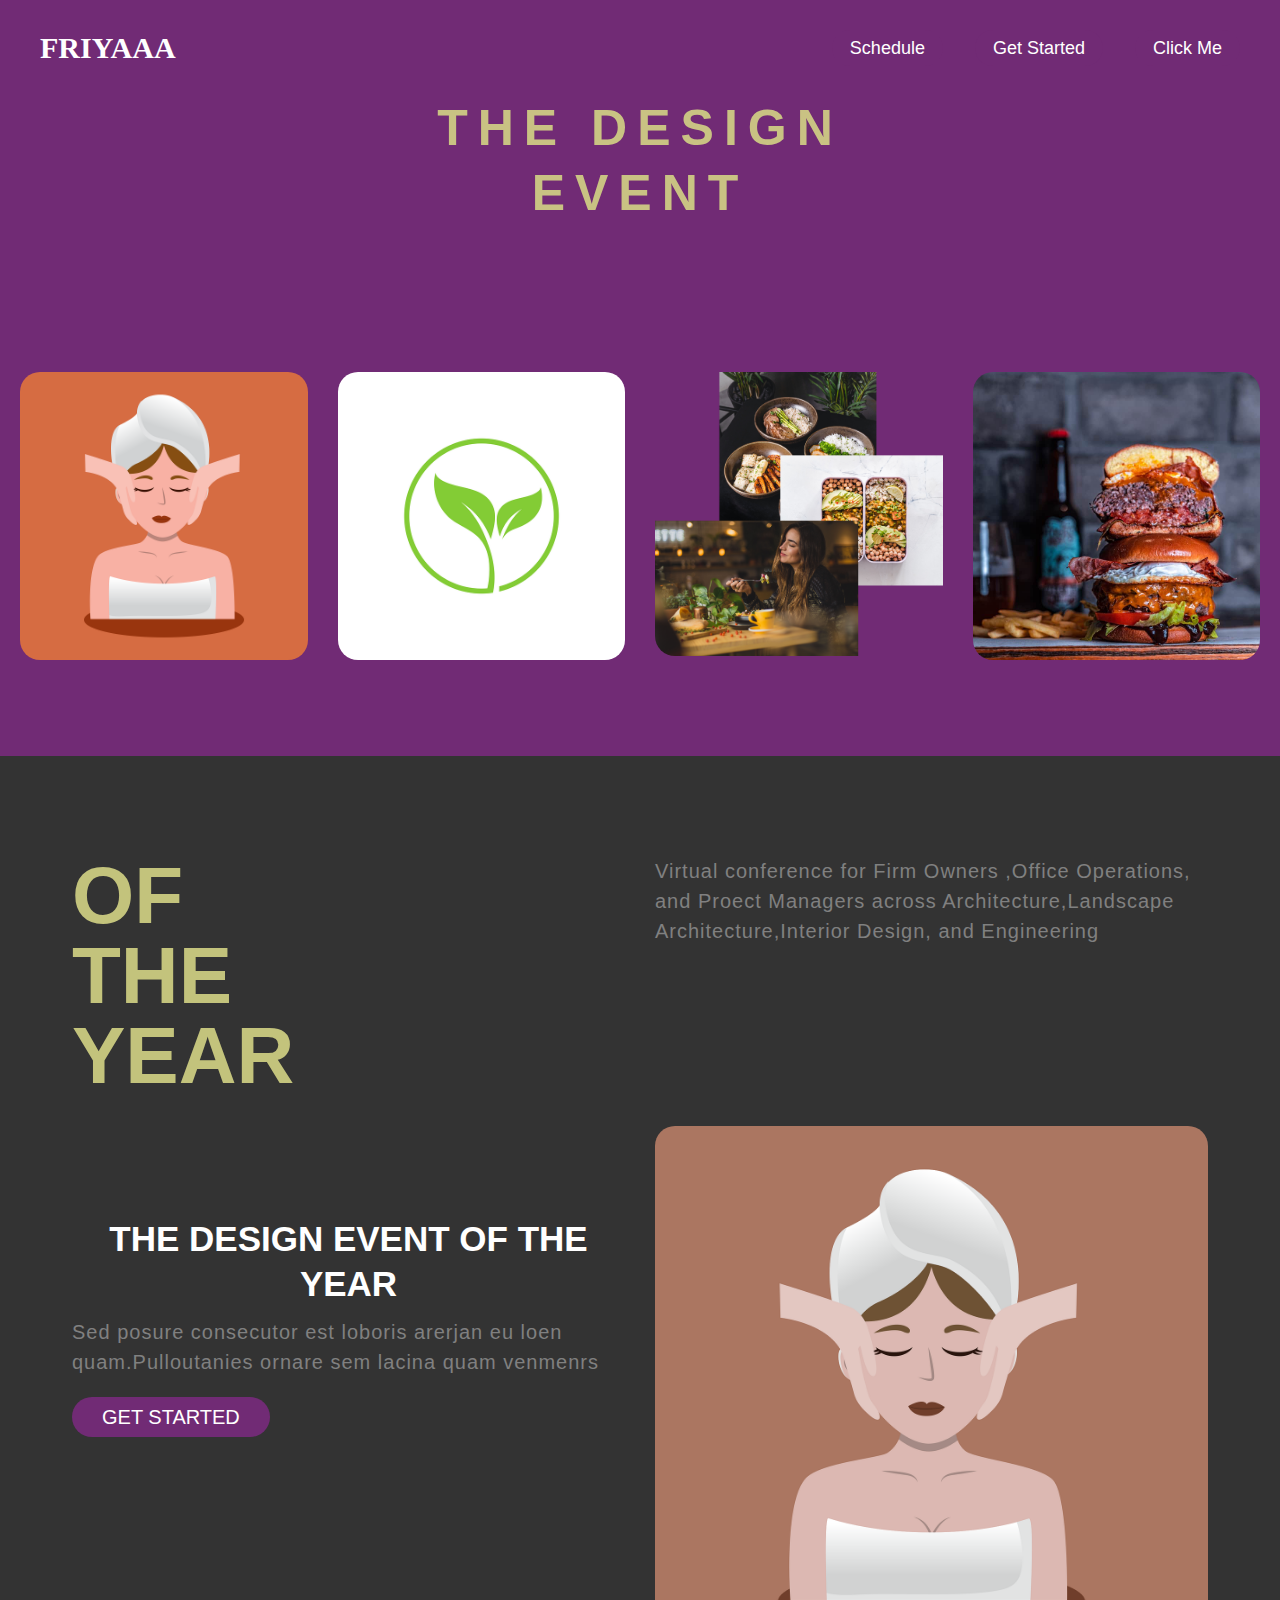
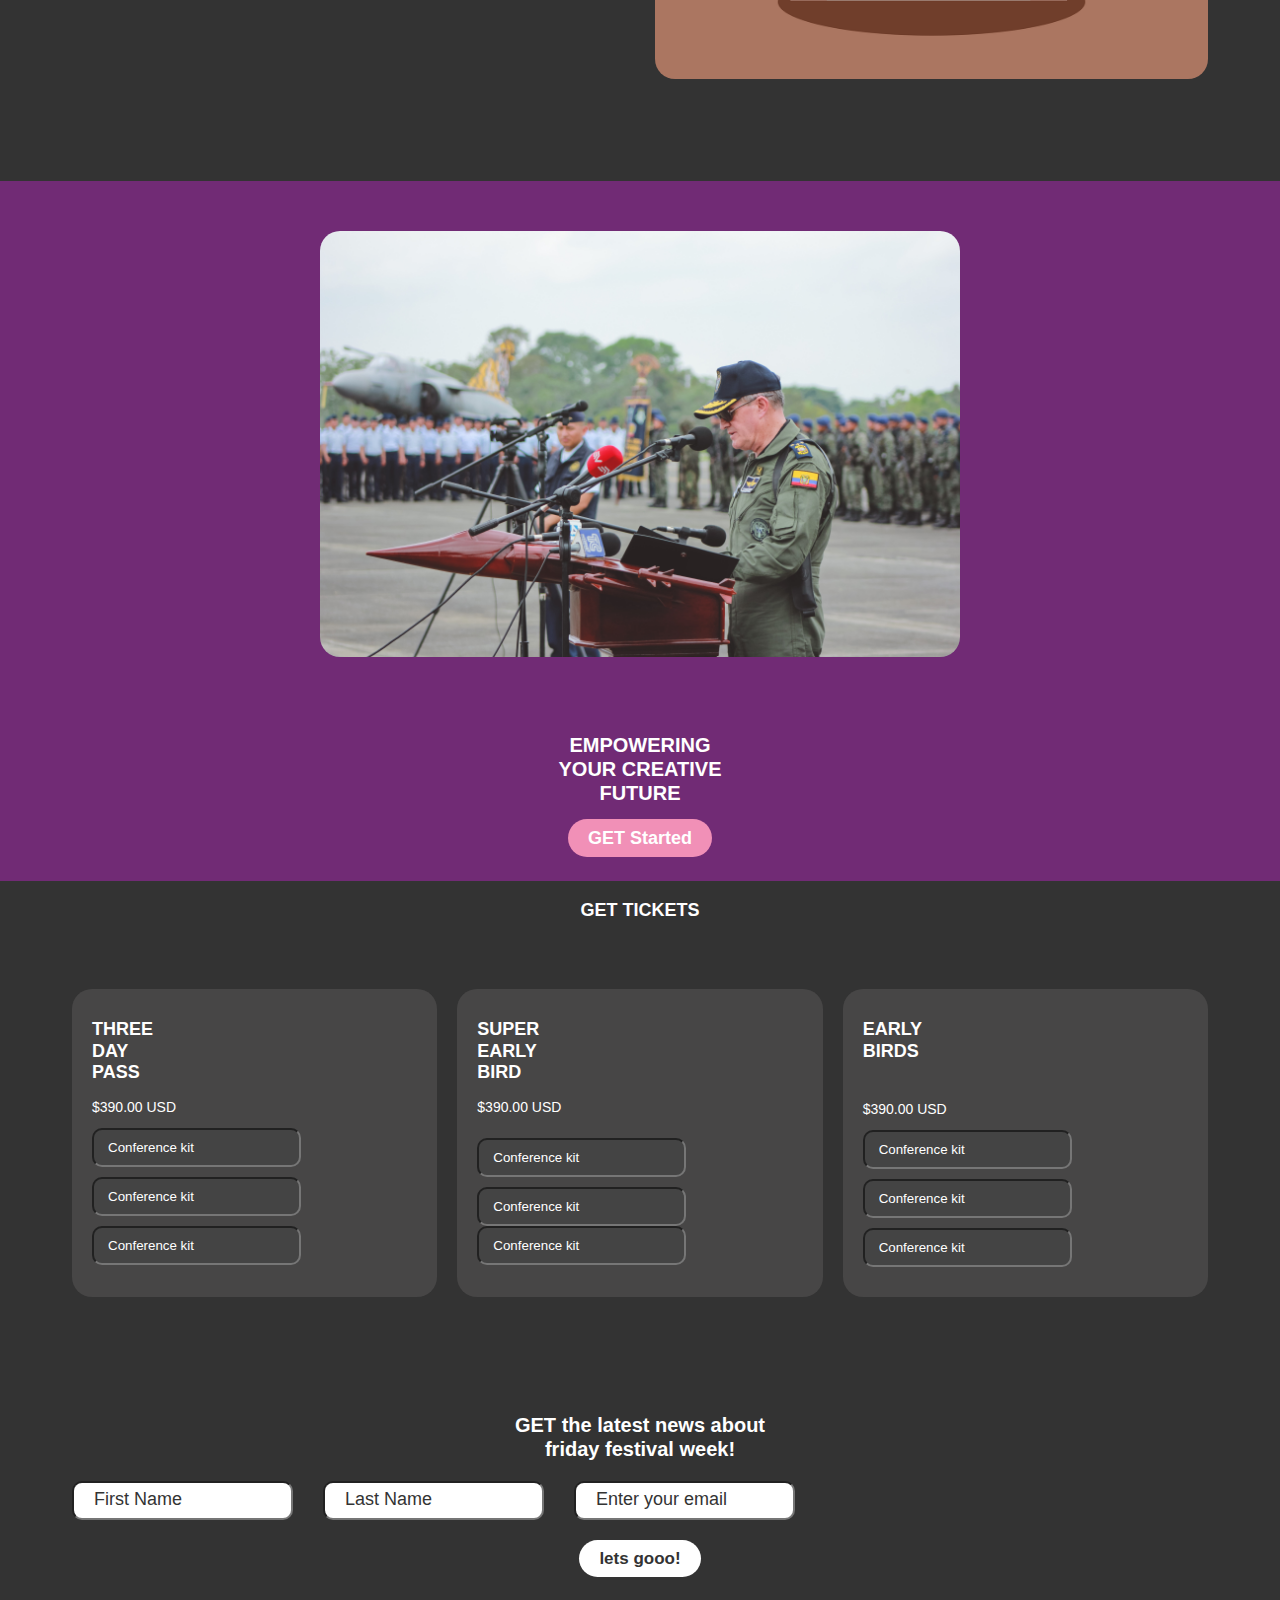
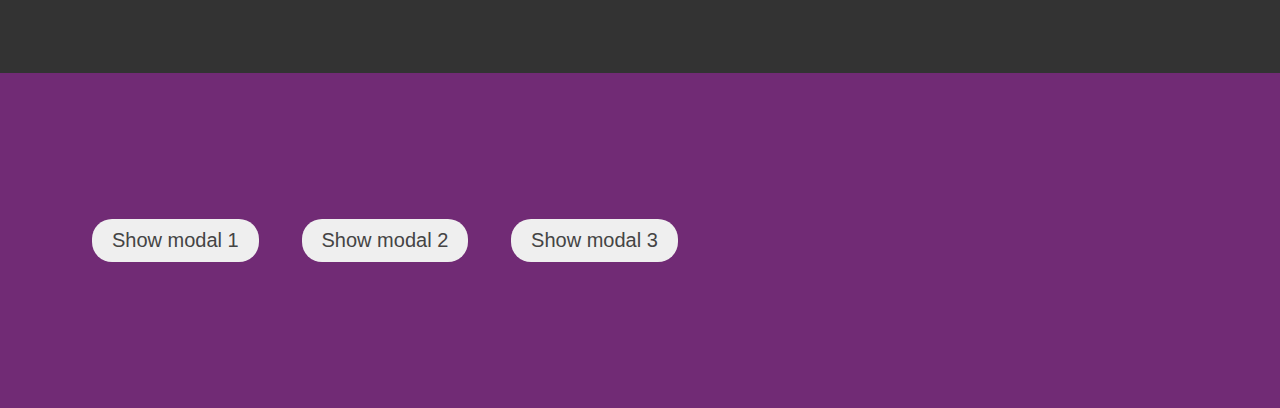
<file: index.html>
<!DOCTYPE html>
<html lang="en">
  <head>
    <meta charset="UTF-8" />
    <meta http-equiv="X-UA-Compatible" content="IE=edge" />
    <meta name="viewport" content="width=device-width, initial-scale=1.0" />
    <link rel="stylesheet" href="css/general.css" />
    <link rel="stylesheet" href="css/style.css" />
    <title>Document</title>
  </head>
  <body>
    <header class="header">
      <h1 class="heading">FRIYAAA</h1>
      <nav class="main-nav">
        <ul class="main-nav-lists">
          <li>
            <a class="main-nav-link" href="#">Schedule</a>
          </li>
          <li>
            <a class="main-nav-link" href="#">Get Started</a>
          </li>
          <li>
            <a class="main-nav-link" href="#">Click Me</a>
          </li>
        </ul>
      </nav>
    </header>

    <main>
      <section class="container">
        <p class="para-one">
          The design <br />
          event
        </p>
      </section>

      <section class="fotos">
        <div class="grid grid--4-cols">
          <img class="images" src="foto/joe/woman-5995387_1280.png" alt="" />
          <img class="images" src="foto/joe/eco-5465432_640.png" alt="" />
          <img class="images" src="img/hero.png" alt="" />
          <img class="images" src="img/gallery/gallery-12.jpg" alt="" />
        </div>
      </section>
      <section class="third-section">
        <div class="container">
          <div class="grid grid--2-cols">
            <div>
              <h2 class="second-heading">
                Of <br />
                the <br />
                year
              </h2>
            </div>

            <div>
              <p class="first-para">
                Virtual conference for Firm Owners ,Office Operations, and
                Proect Managers across Architecture,Landscape
                Architecture,Interior Design, and Engineering
              </p>
            </div>
            <div class="div-para">
              <h3 class="first-paraa">The design event of the year</h3>
              <br />
              <p class="first-para first-para-bottom">
                Sed posure consecutor est loboris arerjan eu loen
                quam.Pulloutanies ornare sem lacina quam venmenrs
              </p>
              <a class="first-para-link" href="#">GET STARTED</a>
            </div>
            <div>
              <img
                class="second-image"
                src="foto/joe/woman-5995387_1280.png"
                alt="gero"
              />
            </div>
          </div>
        </div>
      </section>

      <section>
        <div class="imgs--container">
          <img class="imgs" src="foto/joe/cas.jpg" alt="" />
        </div>
      </section>

      <section class="empower-class">
        <div class="container">
          <p class="empower-text">
            empowering <br />
            your creative <br />
            future
          </p>
          <a class="empower-link" href="#">GET Started</a>
        </div>
      </section>

      <section class="get-section">
        <div class="container">
          <div class="ticket--heading-container">
            <h4 class="ticket--heading">Get tickets</h4>
          </div>
          <div class="grid grid--3-cols">
            <div class="day-container">
              <h3 class="day-three-heading">
                three <br />
                day <br />
                pass
              </h3>
              <p class="usd">$390.00 USD</p>
              <form action="#">
                <input
                  class="form-input"
                  type="text"
                  placeholder="Conference kit"
                />
                <input
                  class="form-input bottom-top"
                  type="text"
                  placeholder="Conference kit"
                />
                <input
                  class="form-input bottom-top"
                  type="text"
                  placeholder="Conference kit"
                />
              </form>
            </div>
            <div class="day-container">
              <h3 class="day-three-heading">
                super<br />
                early <br />
                bird
              </h3>
              <p class="usd">$390.00 USD</p>
              <form action="#">
                <input
                  class="form-input bottom-top"
                  type="text"
                  placeholder="Conference kit"
                />
                <input
                  class="form-input bottom-top"
                  type="text"
                  placeholder="Conference kit"
                />
                <input
                  class="form-input"
                  type="text"
                  placeholder="Conference kit"
                />
              </form>
            </div>
            <div class="day-container">
              <h3 class="day-three-heading bottom-down">
                early <br />
                birds <br />
              </h3>
              <p class="usd">$390.00 USD</p>
              <form action="#">
                <input
                  class="form-input"
                  type="text"
                  placeholder="Conference kit"
                />
                <input
                  class="form-input bottom-top"
                  type="text"
                  placeholder="Conference kit"
                />
                <input
                  class="form-input bottom-top"
                  type="text"
                  placeholder="Conference kit"
                />
              </form>
            </div>
          </div>
        </div>
      </section>

      <section class="festival-container">
        <div class="container">
          <div class="festival-box">
            <p class="festival-para">
              GET the latest news about <br />
              friday festival week!
            </p>
          </div>

          <div class="festival-form">
            <form class="festival-forms" action="#">
              <input class="forms" type="text" placeholder="First Name" />
              <input class="forms" type="text" placeholder="Last Name " />
              <input
                class="forms"
                type="email"
                placeholder="Enter your email"
              />
            </form>
            <a class="festival-link" href="#"> lets gooo!</a>
          </div>
        </div>
      </section>

      <section class="weg">
        <div class="container">
          <div>
            <button class="show-modal">Show modal 1</button>
            <button class="show-modal">Show modal 2</button>
            <button class="show-modal">Show modal 3</button>
          </div>
          <div class="modal hidden">
            <button class="close-modal">&times;</button>
            <h3 class="yess">i will make it in life</h3>
            <p>
              Lorem ipsum dolor sit amet consectetur adipisicing elit. Omnis
              deserunt aspernatur quibusdam, perferendis quam culpa. Cumque
              temporibus quaerat ea rerum aliquam asperiores dignissimos.
            </p>
          </div>

          <div class="overlay hidden"></div>
        </div>
      </section>
    </main>
    <script src="script.js"></script>
  </body>
</html>
</file>
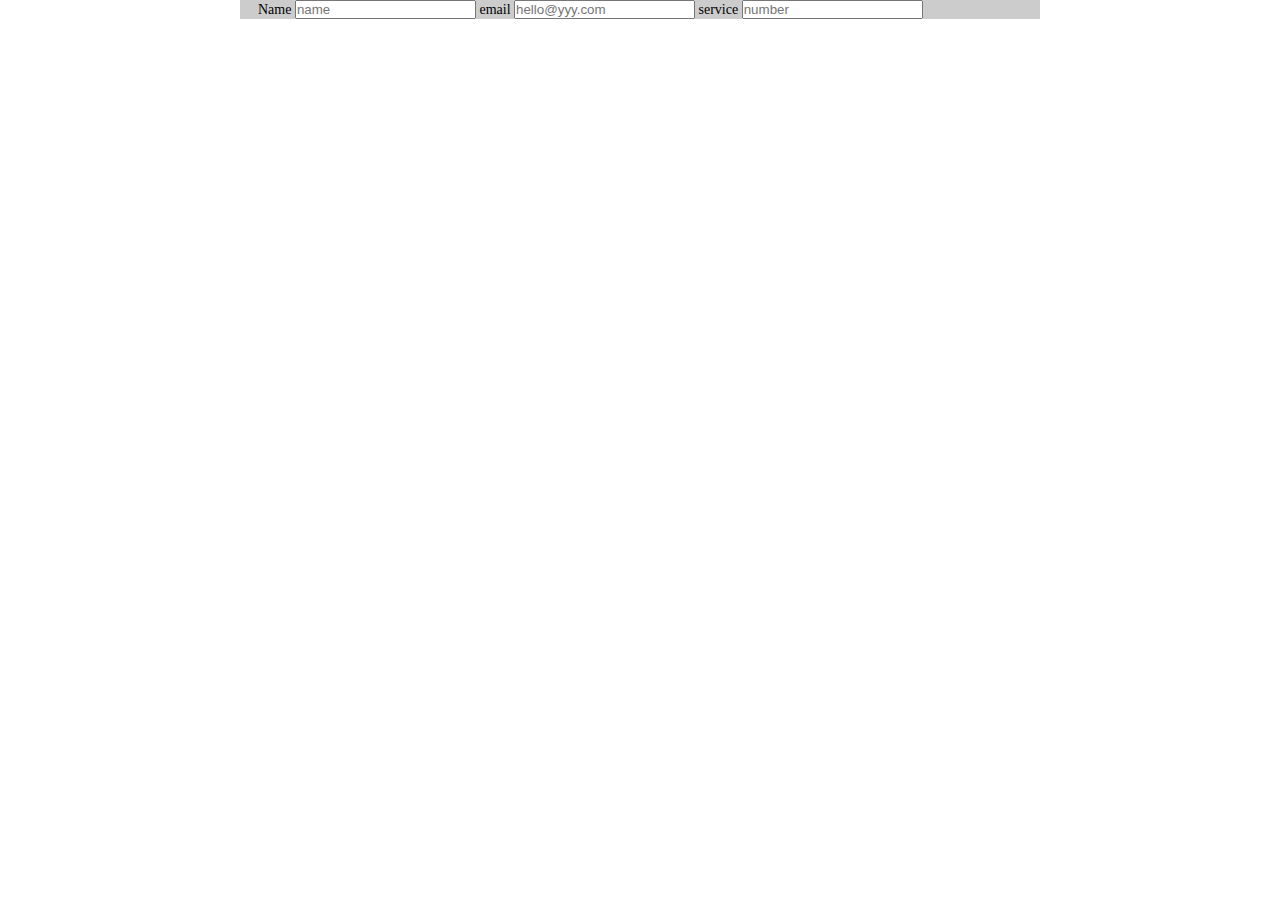
<file: test.html>
<!DOCTYPE html>
<html lang="en">
  <head>
    <meta charset="UTF-8" />
    <meta http-equiv="X-UA-Compatible" content="IE=edge" />
    <meta name="viewport" content="width=device-width, initial-scale=1.0" />

    <style>
      * {
        margin: 0;
        padding: 0;
        box-sizing: border-box;
      }

      html {
        font-size: 62.5%;
      }

      body {
        font-size: 1.4rem;
        font-family: cursive;

        line-height: 1px;
        background-color: #fff;
      }

      .container {
        max-width: 80rem;
        margin: 0 auto;
        padding: 0 1.8rem;
        background-color: #ccc;
      }
    </style>
    <title>Document</title>
  </head>
  <body>
    <div class="container yes">
      <!-- <p class="para-two">welcome to my page</p> -->
      <form class="form" action="">
        <label for="name">Name</label>
        <input type="text" id="name" placeholder="name" required />
        <label for="email">email</label>
        <input type="email" id="email" placeholder="hello@yyy.com" required />
        <label for="number">service</label>
        <input type="number" id="number" placeholder="number" required />
      </form>
    </div>
  </body>
</html>
</file>
<file: css/general.css>
/* typography

-- font sizes (px)
10/12/14/16/18/20/24/30/44/52/62/74/86/98


font-weights
defaults:400
medium:500
semi-bold:600
bold:700

line-heights
Default:1
small:1.05
paragraph default:1.6


--- 02 colors 

-primary:#e67e22
-tints:  #fdf2e9
-shades: #cf711f
-accents:
-greys:
#555

--05 shadows

---06 border- radius

---- 07 whitespace


-spacing system (px)
2/4/8/12/16/24/32/48/64/80/96/128
98*/

* {
  margin: 0;
  padding: 0;
  box-sizing: border-box;
}

html {
  /* font-size: 10px; */

  /* 10px / 16px = 0.625=62.5% */
  /* percentage of user browser font-size settings */

  font-size: 62.5%;
}

body {
  font-family: "Rubik", sans-serif;
  line-height: 1;
  font-weight: 400;
  color: #555;
  background-color: #712b75;

  /* background-image: linear-gradient(150deg, red, blue); */

  /* overflow: hidden; */
}

/* ************************************** */
/* General reusable  components */
/* *************************************** */

.container {
  max-width: 120rem;
  margin: 0 auto;
  padding: 0 3.2rem;
}

.grid {
  display: grid;
}

.grid--3-cols {
  grid-template-columns: repeat(3, 1fr);
  gap: 2rem;
}

.bottom-top {
  margin-top: 1rem;
}
</file>
<file: css/style.css>
.header {
  padding: 0rem 4rem;
  display: flex;
  align-items: center;
  justify-content: space-between;
  height: 9.6rem;
  background-color: #712b75;
}

.heading {
  font-size: 3rem;
  font-family: cursive;
  font-weight: bold;
  color: #fff;
}

.main-nav-lists {
  list-style: none;
  display: flex;
  align-items: center;
  gap: 3.2rem;
}

.main-nav-link:link,
.main-nav-link:visited {
  display: inline-block;
  text-decoration: none;
  font-size: 1.8rem;
  font-weight: 500;
  color: #fff;
  background-color: #712b75;
  border-radius: 4rem;

  padding: 9px 18px;
}

.main-nav-link:hover,
.main-nav-link:active {
  background-color: #f190b7;
}

/* ------------------------------------------------ */
.para-one {
  text-transform: uppercase;
  font-size: 5rem;
  font-weight: bold;
  text-align: center;
  color: rgba(212, 212, 133, 0.897);
  line-height: 1.3;
  letter-spacing: 1rem;
}

.fotos {
  padding: 9.6rem 0;
}

.grid--4-cols {
  grid-template-columns: repeat(4, 1fr);
  gap: 3rem;
  padding: 0 2rem;
}

.images {
  margin-top: 5rem;
  border-radius: 2rem;
  width: 100%;
}

/* ------------------------------- */

.third-section {
  background-color: #333;
  padding: 10rem 0;
}

.grid--2-cols {
  grid-template-columns: repeat(2, 1fr);
  gap: 3rem;
}

.second-image {
  filter: saturate(50%);
  width: 100%;
  border-radius: 2rem;
}

.second-heading {
  text-transform: uppercase;
  color: rgba(212, 212, 133, 0.897);

  font-size: 8rem;
}

.div-para {
  padding-top: 9rem;
}

.first-paraa {
  text-transform: uppercase;
  font-size: 3.5rem;
  font-weight: bold;
  text-align: center;
  color: #fff;
  line-height: 1.3;
  /* letter-spacing: 1rem; */
}

.first-para {
  font-size: 2rem;
  color: gray;
  line-height: 1.5;
  letter-spacing: 1px;
}

.first-para-bottom {
  margin-bottom: 2rem;
}

.first-para-link:link,
.first-para-link:visited {
  text-decoration: none;
  color: #fff;
  background-color: #712b75;
  display: inline-block;
  padding: 1rem 3rem;
  font-size: 2rem;
  border-radius: 2rem;
}

.first-para-link:hover,
.first-para-link:active {
  background-color: #f190b7;
}

/* ******************************* */

.section-photo {
  padding: 9.6rem 2.2rem;
}

.section--image {
  width: 50%;
}

/* ******************* */

.imgs--container {
  padding: 5rem 0;

  text-align: center;
}

.imgs {
  /* left: 28rem; */
  display: inline-block;
  width: 50%;
  border-radius: 2rem;
}

/* **************************** */
.empower-class {
  text-align: center;
  padding: 2.4rem 0;
}

.empower-text {
  font-size: 2rem;
  color: #fff;
  text-transform: uppercase;
  font-weight: bold;
  line-height: 1.2;
  margin-bottom: 1.4rem;
}

.empower-link:link,
.empower-link:visited {
  display: inline-block;
  text-decoration: none;
  font-size: 1.8rem;
  color: #fff;
  font-weight: bold;
  background-color: #f190b7;
  border-radius: 2rem;
  padding: 1rem 2rem;
}

.empower-link:hover,
.empower-link:active {
  background-color: rgb(151, 96, 105);
  color: #333;
}

/* ***************************** */
.get-section {
  background-color: #333;
  padding: 2rem 0;
}

.ticket--heading-container {
  text-align: center;
  margin-bottom: 2rem;
}

.ticket--heading {
  font-size: 1.8rem;
  color: #fff;
  text-transform: uppercase;
  margin-bottom: 7rem;
}

.day-container {
  padding: 3rem 2rem;
  background-color: #7471704f;
  border-radius: 2rem;
}

.day-three-heading {
  font-size: 1.8rem;
  text-transform: uppercase;
  line-height: 1.2;
  color: #fff;
  margin-bottom: 1.6rem;
}

.bottom-down {
  margin-bottom: 4rem;
}

.usd {
  color: #fff;
  font-size: 1.4rem;
  margin-bottom: 1.4rem;
}

.form-input {
  padding: 1rem 1.4rem;
  background-color: #444;
  border-radius: 1rem;
  width: auto;
}

.form-input::placeholder {
  color: #fff;
}

.form-input:hover,
.form-input:active {
  background-color: #712b75;
}

/* ********************************** */

.festival-container {
  padding: 9.6rem 0;
  background-color: #333;
}

.festival-box {
  text-align: center;
}

.festival-para {
  font-size: 2rem;
  font-weight: bold;
  color: #fff;
  line-height: 1.2;
  margin-bottom: 2rem;
}

.festival-form {
  text-align: center;
}

.festival-forms {
  /* margin-left: 9rem; */
  display: flex;
  flex-direction: row;

  gap: 3rem;
}

.forms {
  padding: 1rem 2rem;
  border-radius: 1rem;
  background-color: #fff;
  color: #333;
  margin-bottom: 2rem;
}

.forms::placeholder {
  font-size: 1.8rem;
  color: #333;
}

.festival-link:link,
.festival-link:visited {
  display: inline-block;
  text-decoration: none;
  font-size: 1.7rem;
  font-weight: bold;
  color: #333;
  background-color: #fff;
  border-radius: 2rem;
  padding: 1rem 2rem;
}

/* yess */
.weg {
  position: relative;
  padding: 9.6rem 0;
}

.show-modal {
  font-size: 2rem;
  font-weight: 500;
  display: inline-block;
  padding: 1rem 2rem;
  border-radius: 2rem;
  border: none;
  cursor: pointer;
  color: #444;
  margin: 5rem 2rem;
}

.close-modal {
  position: absolute;
  top: 1.2rem;
  right: 2rem;
  font-size: 5rem;
  color: #333;
  cursor: pointer;
  border: none;
  background: none;
}

/* -------------------------- */
/* CLASSES TO MAKE MODAL WORK */
.hidden {
  display: none;
}

.modal {
  position: absolute;
  top: 90%;
  left: 40%;
  transform: translate(-50%, -50%);
  width: 50%;

  background-color: white;
  padding: 6rem;
  border-radius: 5px;
  box-shadow: 0 3rem 5rem rgba(0, 0, 0, 0.3);
  z-index: 10;
}
</file>
